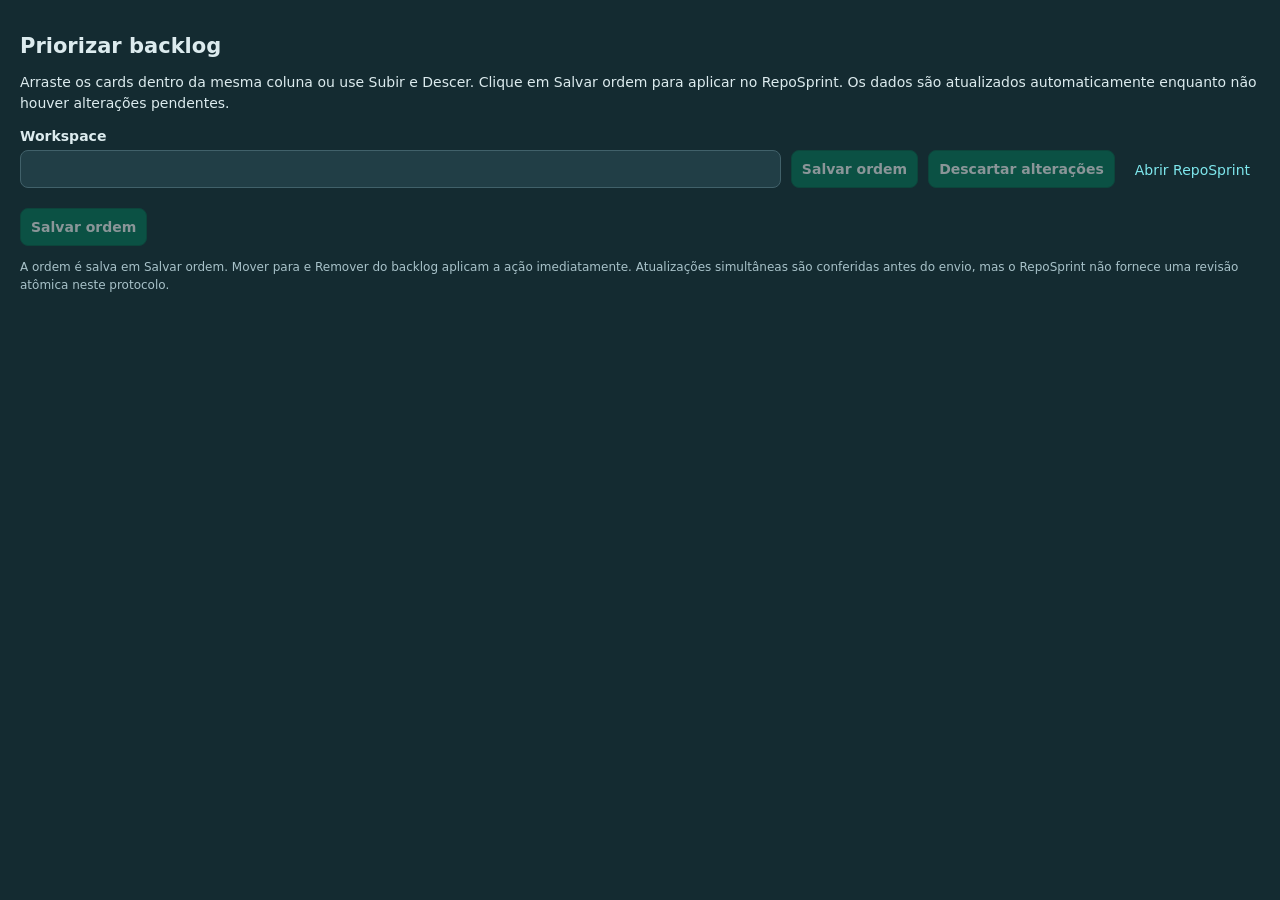
<file: extensions/reposprint/backlog.html>
<!doctype html><html lang="pt-BR"><head><meta charset="utf-8"><meta name="viewport" content="width=device-width,initial-scale=1"><title>Priorizar backlog</title><link rel="stylesheet" href="popup.css"><link rel="stylesheet" href="backlog.css"></head><body>
<h1>Priorizar backlog</h1><p>Arraste os cards dentro da mesma coluna ou use Subir e Descer. Clique em Salvar ordem para aplicar no RepoSprint. Os dados são atualizados automaticamente enquanto não houver alterações pendentes.</p>
<div class="controls"><label>Workspace<input id="workspace" required pattern="[-a-zA-Z0-9_]{1,200}"></label><button id="load" hidden>Atualizar backlog</button><button id="save" disabled>Salvar ordem</button><button id="undo" disabled class="secondary">Descartar alterações</button><a id="open" target="_blank" rel="noopener noreferrer">Abrir RepoSprint</a></div>
<p id="status" role="status"></p><main id="board"></main><footer class="controls"><button id="saveBottom" type="button" disabled>Salvar ordem</button><p id="statusBottom" role="status"></p></footer><p class="note">A ordem é salva em Salvar ordem. Mover para e Remover do backlog aplicam a ação imediatamente. Atualizações simultâneas são conferidas antes do envio, mas o RepoSprint não fornece uma revisão atômica neste protocolo.</p><script type="module" src="backlog.js"></script><script src="outside-close.js"></script></body></html>
</file>
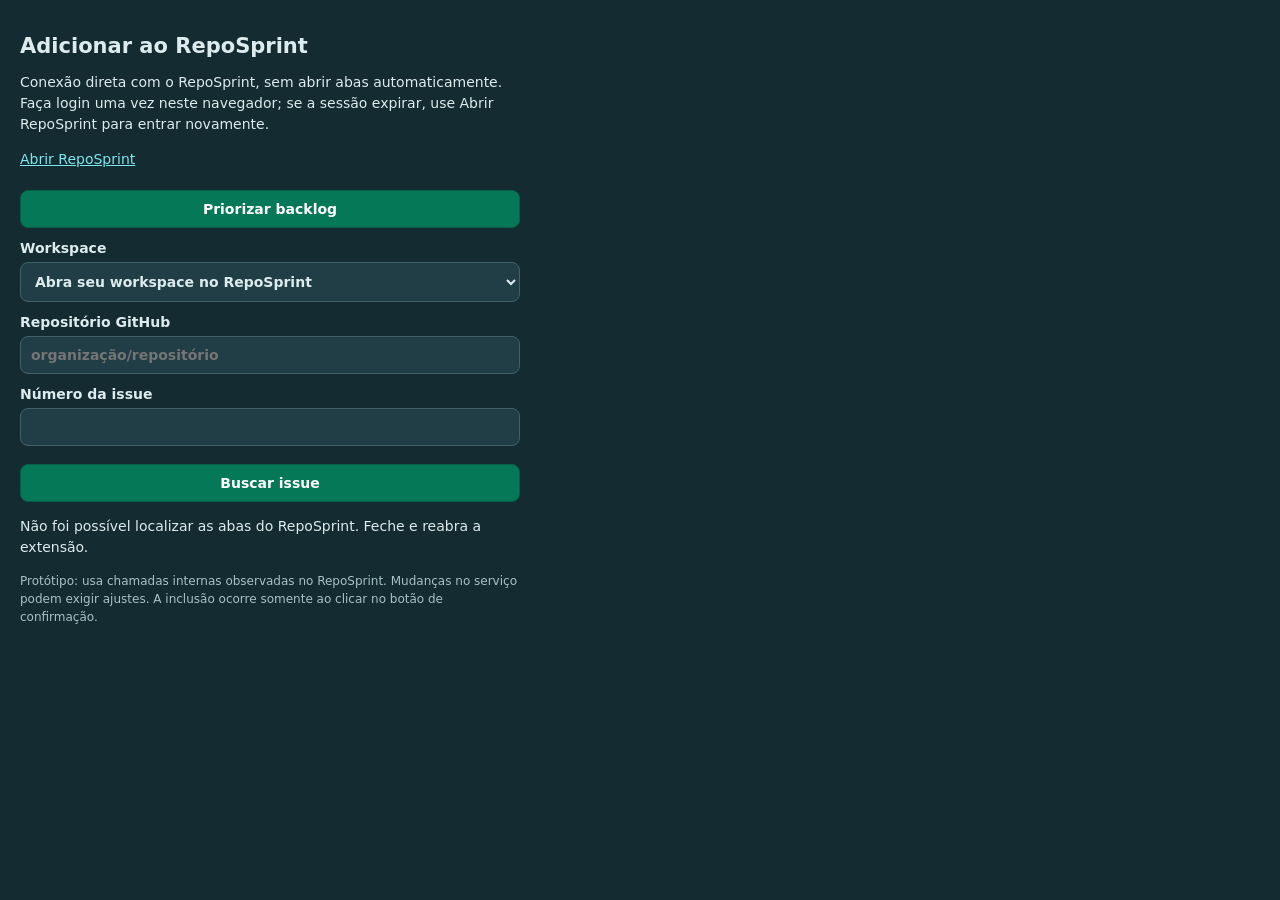
<file: extensions/reposprint/popup.html>
<!doctype html>
<html lang="pt-BR"><head><meta charset="utf-8"><meta name="viewport" content="width=device-width,initial-scale=1"><title>RepoSprint</title><link rel="stylesheet" href="popup.css"></head>
<body><h1>Adicionar ao RepoSprint</h1><p>Conexão direta com o RepoSprint, sem abrir abas automaticamente. Faça login uma vez neste navegador; se a sessão expirar, use Abrir RepoSprint para entrar novamente.</p>
<p><a id="openRepoSprint" href="https://reposprint.com/app/workspace/SxoNSBNfOj5hhl6dw2UmKAgFUqKdF33y/backlog" target="_blank" rel="noopener noreferrer">Abrir RepoSprint</a></p><button type="button" class="secondary" id="refreshWorkspaces">Atualizar workspaces</button><button type="button" class="secondary" id="prioritize">Priorizar backlog</button><form id="searchForm"><label>Workspace<select id="workspace" required><option value="">Abra seu workspace no RepoSprint</option></select></label>
<label>Repositório GitHub<input id="repository" required placeholder="organização/repositório" pattern="[A-Za-z0-9._\-]+/[A-Za-z0-9._\-]+"></label>
<label>Número da issue<input id="number" type="number" min="1" step="1" required></label><button id="search">Buscar issue</button></form>
<p id="status" role="status"></p><section id="results"></section><p class="note">Protótipo: usa chamadas internas observadas no RepoSprint. Mudanças no serviço podem exigir ajustes. A inclusão ocorre somente ao clicar no botão de confirmação.</p>
<script type="module" src="popup.js"></script><script src="outside-close.js"></script></body></html>
</file>
<file: extensions/reposprint/popup.css>
:root{color-scheme:light dark;font:14px system-ui;color:#dcebee;background:#142b31}body{margin:0;padding:20px;min-width:320px;max-width:540px;box-sizing:border-box}h1{font-size:21px}p{line-height:1.5}label{display:block;margin:12px 0;font-weight:600}input,select,button{box-sizing:border-box;width:100%;margin-top:6px;padding:10px;border:1px solid #41616a;border-radius:8px;font:inherit;background:#213e46;color:#dcebee}button{cursor:pointer;background:#087f89;font-weight:700}button:disabled{opacity:.5;cursor:default}article{border-top:1px solid #41616a;padding:14px 0;overflow-wrap:anywhere}a{color:#7ee7ed}label.confirm{font-weight:400;line-height:1.5}input[type=checkbox]{width:auto;margin-right:8px}.note{font-size:12px;color:#a8c2c9}#status{white-space:pre-wrap}button.secondary{background:#213e46}
/* Integrações RepoSprint em verde. */
button{background:#047857;color:#ffffff;border-color:#065f46}button:hover:not(:disabled){background:#059669}button:focus-visible{outline:3px solid #86efac;outline-offset:2px}button.secondary{background:#047857;color:#ffffff;border-color:#065f46}

button[hidden]{display:none!important}
</file>
<file: extensions/reposprint/backlog.css>
body{max-width:none;min-width:0}.controls{display:flex;flex-wrap:wrap;gap:10px;align-items:end}.controls label{flex:1;min-width:240px;margin:0}.controls button{width:auto}.controls a{padding:10px}#board{display:grid;grid-template-columns:repeat(3,minmax(0,1fr));gap:16px}.column{min-width:0;border-top:3px solid #41616a}.column h2{font-size:17px}.column[data-bucket=active]{border-color:#00bf86}.column[data-bucket=future]{border-color:#18afe0}.card{border:1px solid #41616a;border-radius:8px;margin:10px 0;padding:12px;background:#21343e}.card[draggable=true]{cursor:grab}.card.dragging{opacity:.5}.card small{display:block;margin-top:7px}.card button{width:auto;font-size:12px;padding:7px;margin-right:6px}.card a{display:block;margin-top:8px}.card:focus-visible{outline:2px solid #7ee7ed}@media(max-width:700px){#board{grid-template-columns:1fr}}
.card-actions{display:flex;flex-wrap:wrap;gap:8px;align-items:flex-start;margin:8px 0}.card-actions details{border:1px solid #41616a;border-radius:7px;padding:7px}.card-actions summary{cursor:pointer}.card-actions details button{display:block;width:100%;text-align:left}.danger{color:#ffaba5;background:#4c242b}.card-dialog{background:#142b31;color:#dcebee;border:1px solid #41616a;border-radius:12px;width:min(560px,calc(100vw - 40px));max-height:80vh;box-sizing:border-box;padding:20px}.card-dialog::backdrop{background:#0008}.card-dialog h2{font-size:20px}.card-dialog small{display:block;margin-top:8px}.card-dialog article{border-bottom:1px solid #41616a}.card-dialog button{width:auto;margin-right:8px}
/* Controles uniformes dos cards. */
.card-actions{display:flex;gap:8px;align-items:flex-start}.card button,.card-actions summary{box-sizing:border-box;width:150px;height:36px;min-height:36px;margin:0;padding:0 8px;display:inline-flex;align-items:center;justify-content:center;border:1px solid #41616a;border-radius:8px;background:#087f89;color:#dcebee;font:700 12px system-ui;line-height:1.2;cursor:pointer;text-align:center}.card-actions details{padding:0;border:0}.card-actions summary{list-style:none}.card-actions summary::-webkit-details-marker{display:none}.card-actions details button{width:150px;margin-top:8px;text-align:center}.card-actions .danger{background:#4c242b;color:#ffaba5}.card>button{margin-top:8px;margin-right:8px}.card-actions button:disabled,.card>button:disabled{opacity:.5;cursor:default}.card-actions details[open]{padding-bottom:0}@media(max-width:380px){.card button,.card-actions summary,.card-actions details button{width:132px}}
/* Controles menores e uniformes. */
.card button,.card-actions summary,.card-actions details button{width:132px;height:32px;min-height:32px;padding:0 6px;font-size:11px;background:#047857;color:#ffffff;border-color:#065f46}.card button:hover:not(:disabled),.card-actions summary:hover{background:#059669}.card-actions{gap:8px;margin:7px 0}.card>button{margin-top:6px;margin-right:8px}.card-actions .danger,.card-dialog .danger{background:#4c242b;color:#ffaba5;border-color:#86404b}.card-dialog .danger:hover:not(:disabled){background:#653039}.controls button{background:#047857;color:#ffffff;border-color:#065f46}@media(max-width:380px){.card button,.card-actions summary,.card-actions details button{width:120px}}
/* Relógio e setas no cabeçalho, como no RepoSprint. */
.card-heading{display:flex;align-items:flex-start;gap:8px;justify-content:space-between}.card-heading>strong{min-width:0;flex:1}.card-heading .card-actions{flex:none;margin:0;gap:4px;flex-wrap:nowrap}.card .card-icon,.card-actions .card-icon{width:26px;height:26px;min-height:26px;padding:3px;margin:0;background:transparent;border:0;border-radius:5px;color:#9aadb4;display:inline-flex;align-items:center;justify-content:center;cursor:pointer}.card .card-icon:hover:not(:disabled),.card-actions .card-icon:hover{background:#ffffff12;color:#047857}.card-actions details{position:relative}.card-actions details>strong,.card-actions details>button{display:none}.card-actions details[open]>strong,.card-actions details[open]>button{display:block;width:170px;margin:0;padding:10px;text-align:left}.card-actions details[open]{background:#10262d;border:1px solid #41616a;border-radius:8px;position:absolute;right:0;top:0;z-index:5;width:190px;padding:4px}.card-actions details[open]>.card-icon{margin-left:auto}.card{position:relative}.card-actions details[open]>strong{font-size:12px}.card-actions details[open]>button{background:transparent;color:#dcebee;border:0;border-radius:0;height:34px;min-height:34px}.card-actions details[open]>button:hover:not(:disabled){background:#27434b}.card-actions details[open]>.danger{color:#ffaba5;border-top:1px solid #41616a}
</file>
